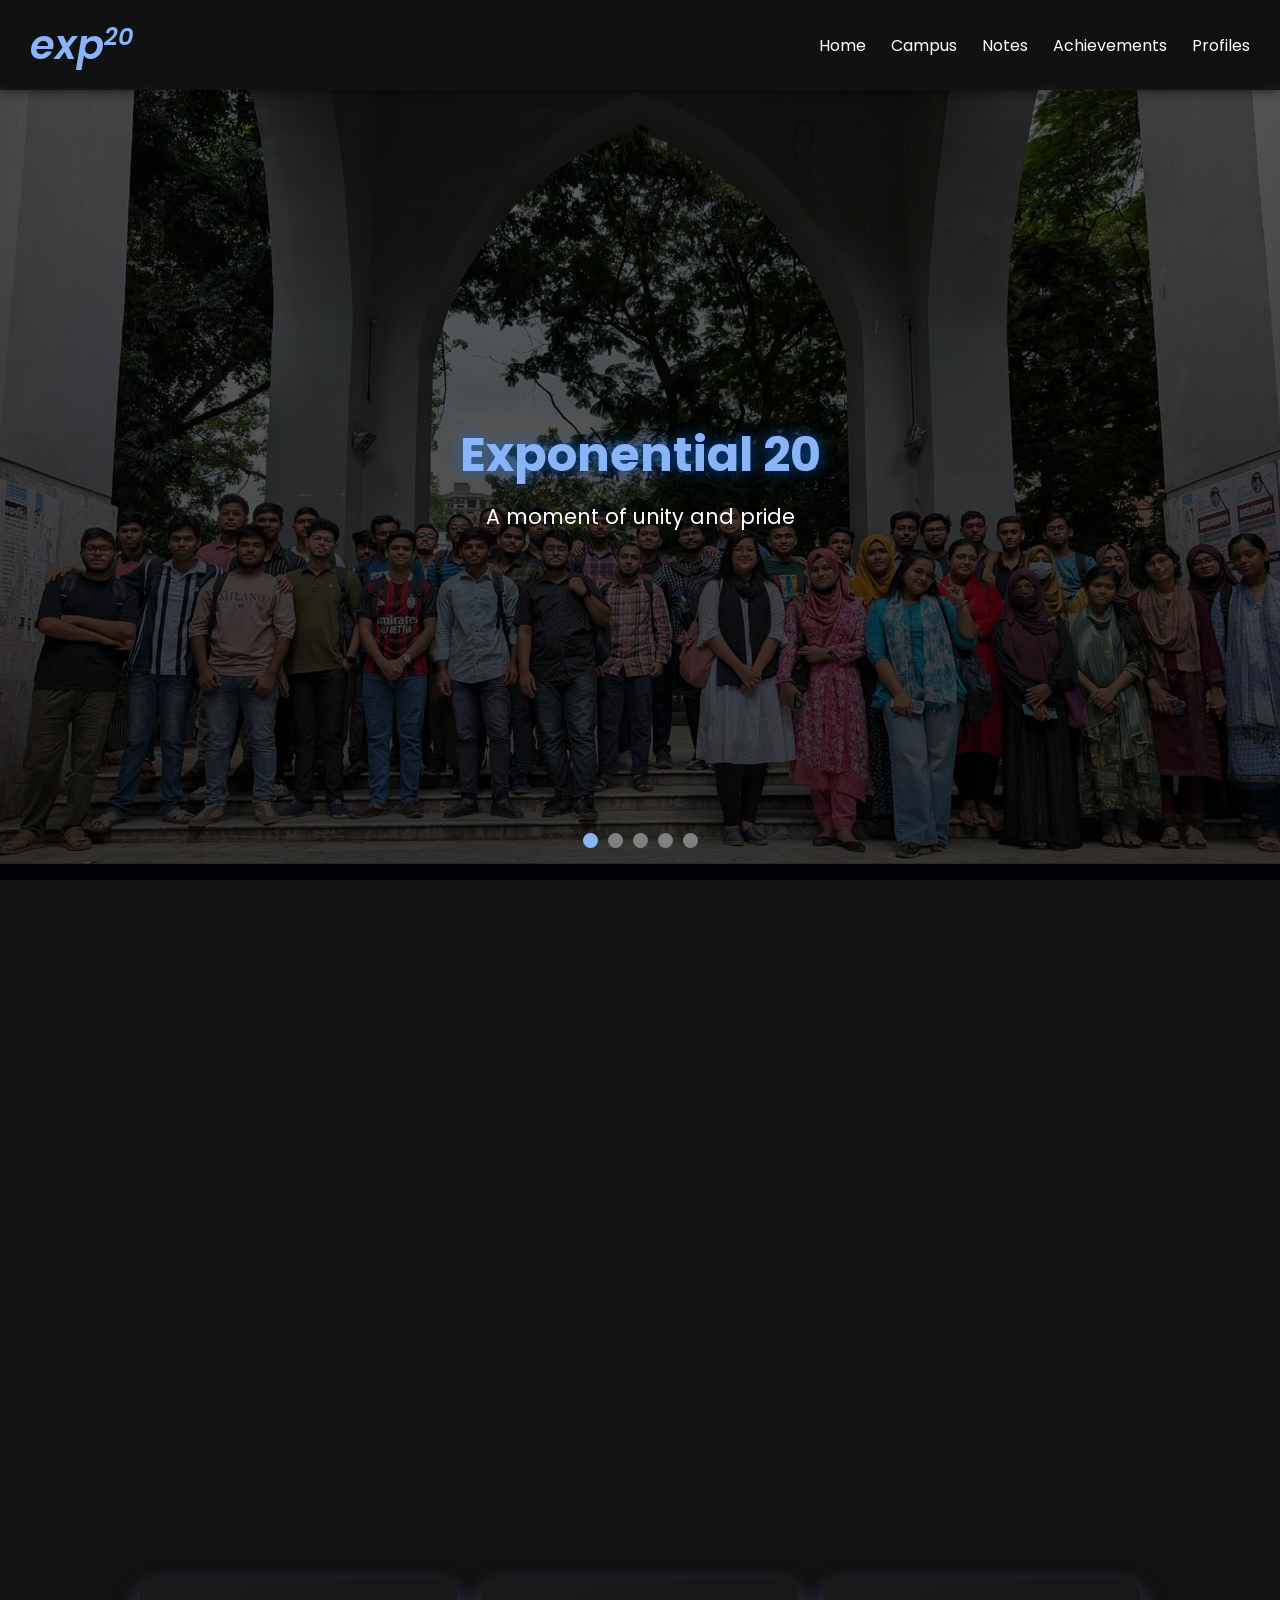
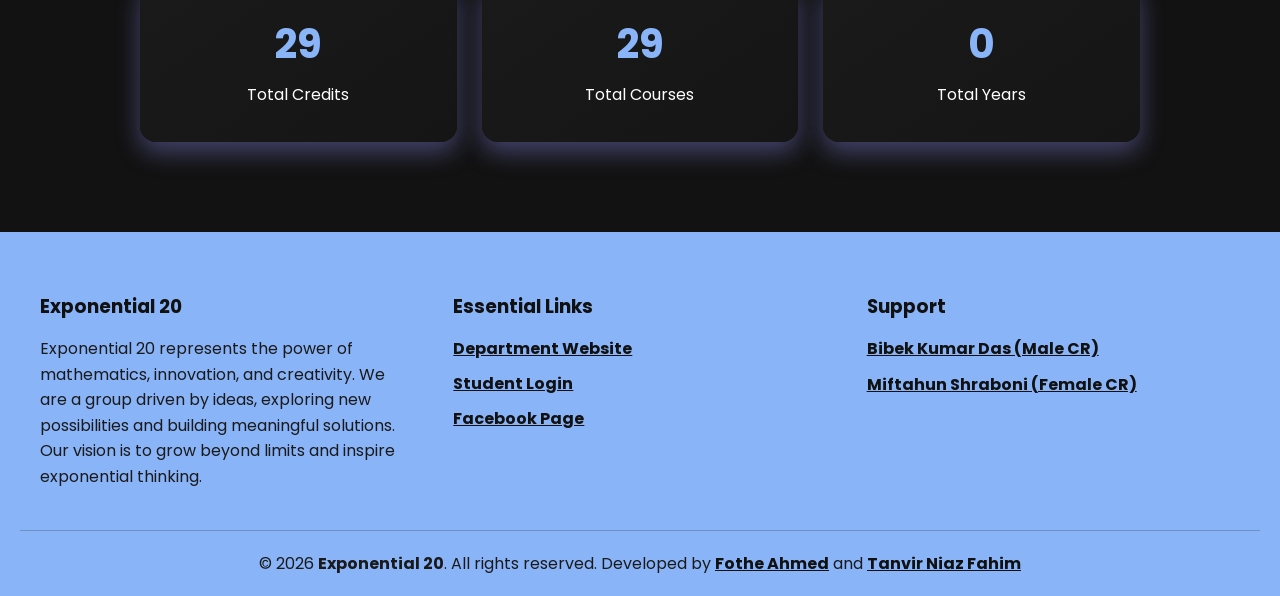
<file: index.html>
<!DOCTYPE html>
<html lang="en">
<head>
  <meta charset="UTF-8">
  <meta name="viewport" content="width=device-width, initial-scale=1.0">
  <title>Exponential 20</title>

  <link rel="icon" href="photos/fav-icon.png" type="image/x-icon">

  <!-- Google Font -->
  <link href="https://fonts.googleapis.com/css2?family=Poppins:wght@300;400;600&display=swap" rel="stylesheet">

  <link rel="stylesheet" href="style.css">
</head>
<body>

  <!-- Navbar -->
  <nav class="navbar" id="navbar">
    <a href="index.html#home" style="text-decoration: none;"><div class="logo" style = "font-style: italic; font-size: 2.5rem;">exp<sup style="font-size: 1.5rem;">20</sup></div></a>

    <ul class="nav-links" id="navLinks">
      <li><a href="index.html#home">Home</a></li>
      <li><a href="#tutorial">Campus</a></li>
      <li><a href="https://drive.google.com/drive/folders/1Bf8QNscCGrwSkDKxEE0ZVJvtm5V58cDX" target="_blank">Notes</a></li>
      <li><a href="achievements.html">Achievements</a></li>
      <li><a href="profiles.html">Profiles</a></li>
    </ul>

    <!-- Hamburger -->
    <div class="hamburger" id="hamburger">
      <span></span>
      <span></span>
      <span></span>
    </div>
  </nav>


    <!-- Hero Section  -->
    <section class="hero" id="home">

    <!-- Slides -->
    <div class="slides">
        <img src="photos/hero-section-1.jpg" class="slide active">
        <img src="photos/hero-section-2.jpg" class="slide">
        <img src="photos/hero-section-3.jpg" class="slide">
        <img src="photos/hero-section-4.jpg" class="slide">
        <img src="photos/hero-section-5.jpg" class="slide">
    </div>

    <!-- Dark Overlay -->
    <div class="overlay"></div>

    <!-- Content -->
    <div class="hero-content">
        <h1 class="batch-name">Exponential 20</h1>
        <p class="changing-text">Welcome to Our Batch</p>
    </div>

    <!-- Dots -->
    <div class="dots"></div>

    </section>

    <!-- Tutorial Section -->
    <section class="tutorial" id="tutorial">

    <div class="tutorial-container">

        <!-- TEXT -->
        <div class="tutorial-text">
        <h2 class="t-title">Campus Overview</h2>
        <p class="t-para">
            Our campus reflects a timeless beauty shaped through years of legacy. It stands as a unique and distinguished space, rich in heritage and meaning. Every corner carries the weight of history, making it an integral part of our academic identity.
        </p>
        </div>

        <!-- VIDEO -->
        <div class="tutorial-video">
        <iframe width="560" height="315" src="https://www.youtube.com/embed/gn9SiERdQxE?si=r0e6i2obHxq4XD-L" title="YouTube video player" frameborder="0" allow="accelerometer; autoplay; clipboard-write; encrypted-media; gyroscope; picture-in-picture; web-share" referrerpolicy="strict-origin-when-cross-origin" allowfullscreen></iframe>
        </div>

    </div>

    </section>


    <!-- Academic Section -->
     
    <section id="stats" class="stats">

    <!-- TITLE -->
    <div class="stats-header">
        <h2>Academic Information</h2>
        <p>Key academic overview of the batch</p>
    </div>

    <!-- CARDS -->
    <div class="stats-container">

        <div class="stat-card">
        <div class="stat-number" data-target-value="147">0</div>
        <div class="label">Total Credits</div>
        </div>

        <div class="stat-card">
        <div class="stat-number" data-target-value="64">0</div>
        <div class="label">Total Courses</div>
        </div>

        <div class="stat-card">
        <div class="stat-number" data-target-value="4">0</div>
        <div class="label">Total Years</div>
        </div>

    </div>

    </section>


    <!-- Footer Section -->
<footer class="footer">

  <div class="footer-container">

    <!-- COLUMN 1 -->
    <div class="footer-box">
      <h3>Exponential 20</h3>
      <p>
        Exponential 20 represents the power of mathematics, innovation, and creativity. We are a group driven by ideas, exploring new possibilities and building meaningful solutions. Our vision is to grow beyond limits and inspire exponential thinking.
      </p>
    </div>

    <!-- COLUMN 2 -->
    <div class="footer-box">
      <h3>Essential Links</h3>

      <a href="https://jnu.ac.bd/department/portal/mathematics" target="_blank">Department Website</a>
      <a href="https://student.erp.jnu.ac.bd/" target="_blank">Student Login</a>
      <a href="https://www.facebook.com/share/17qB9Ed7td/" target="_blank">Facebook Page</a>

    </div>

    <!-- COLUMN 3 -->
    <div class="footer-box">
      <h3>Support</h3>

      <p><a href="https://www.facebook.com/bi.be.k.671409" target="_blank">Bibek Kumar Das (Male CR)</a></p>
      <p><a href="https://www.facebook.com/miftahunshraboni" target="_blank">Miftahun Shraboni (Female CR) </a></p>

    </div>

  </div>

  <!-- BOTTOM BAR -->
  <div class="footer-bottom">
    <p>
      © <span id="year"></span> <span style="font-weight: bolder;">Exponential 20</span>. All rights reserved.
      Developed by 
      <a href="https://www.facebook.com/am.i.fothe/" target="_blank">Fothe Ahmed</a> and <a href="https://www.facebook.com/25Bluemoon?rdid=a7if3dRKSXtWshcc&share_url=https%3A%2F%2Fwww.facebook.com%2Fshare%2F1AxwfP1Fkn%2F#" target="_blank">Tanvir Niaz Fahim</a>
    </p>
  </div>

</footer>


  <div id="studentLoaderRoot">

    <div class="studentLoaderBox">

      <div class="studentLoaderDots">
        <span></span>
        <span></span>
        <span></span>
      </div>

      <h2 class="studentLoaderText">Just a Moment…</h2>

    </div>

  </div>




  <script src="navbar.js"></script>
  <script src="hero-section.js"></script>
  <script src="tutorial.js"></script>
 <script src="academic.js"></script>
 <script src="footer.js"></script>
 <script src="loader.js"></script>
</body>
</html>
</file>
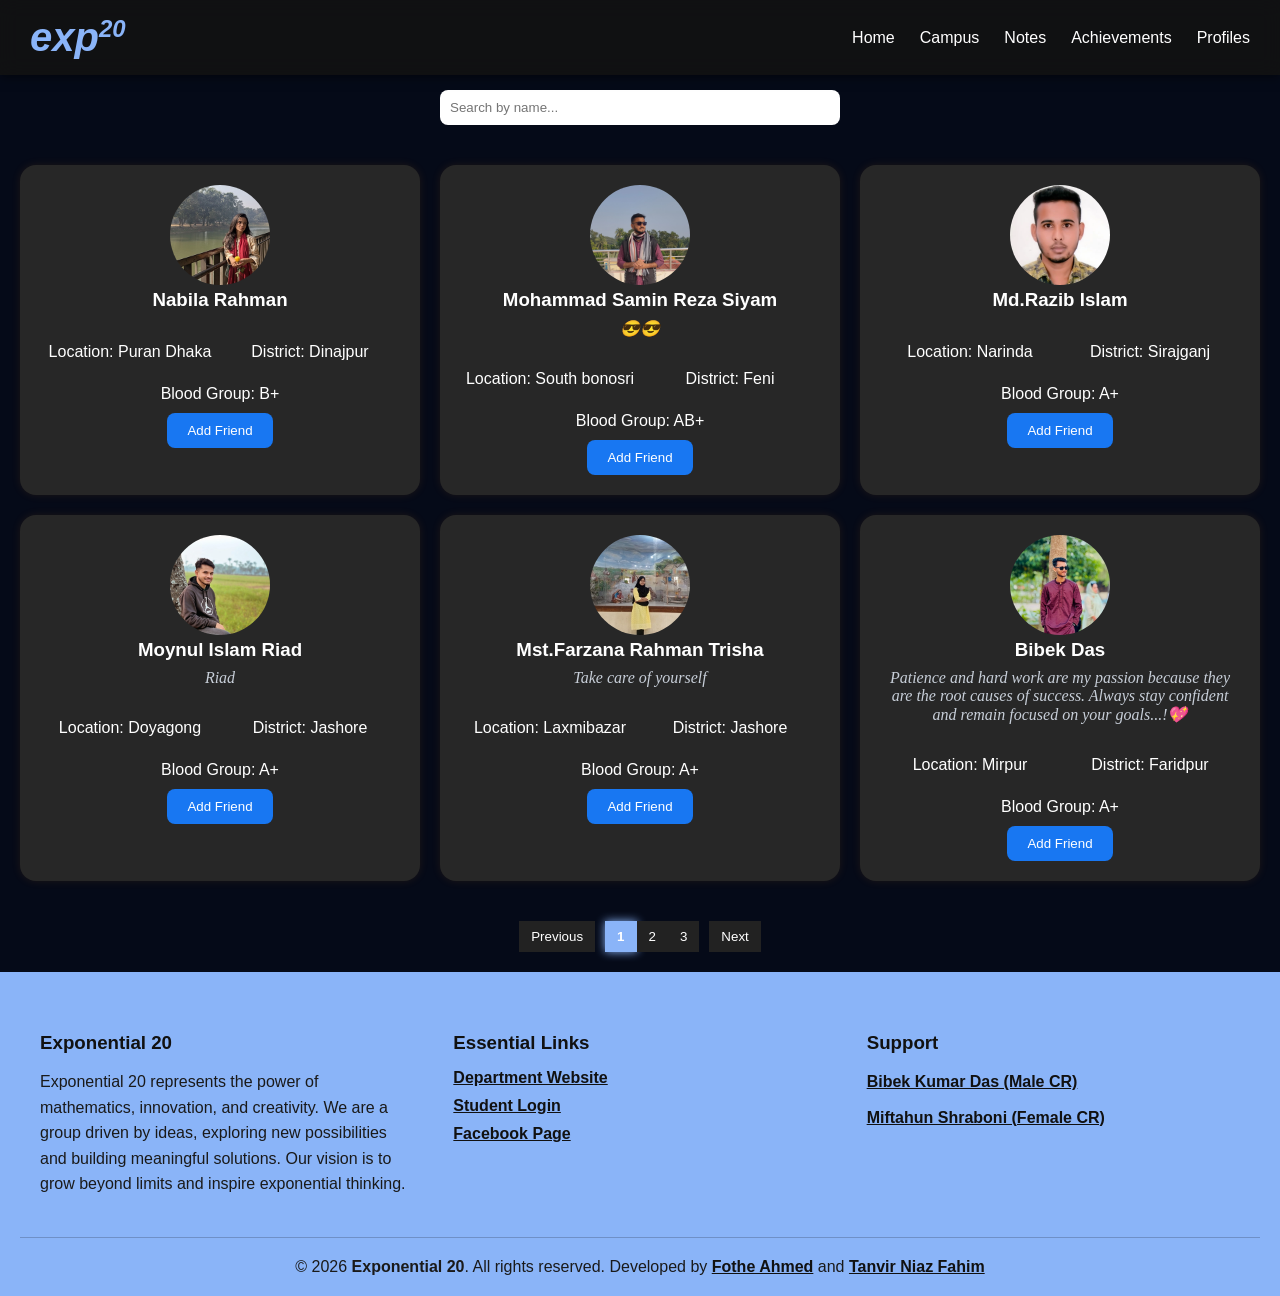
<file: profiles.html>
<!DOCTYPE html>
<html lang="en">
<head>
<meta charset="UTF-8">
<meta name="viewport" content="width=device-width, initial-scale=1.0">
<title>Student Profiles</title>

<link rel="stylesheet" href="https://cdnjs.cloudflare.com/ajax/libs/font-awesome/6.5.0/css/all.min.css">
<link rel="icon" href="photos/fav-icon.png" type="image/x-icon">
<link rel="stylesheet" href="profiles.css">
<link rel="stylesheet" href="style.css">

</head>

<body>

  <!-- Navbar -->
  <nav class="navbar" id="navbar">
    <a href="index.html#home" style="text-decoration: none;"><div class="logo" style = "font-style: italic; font-size: 2.5rem;">exp<sup style="font-size: 1.5rem;">20</sup></div></a>

    <ul class="nav-links" id="navLinks">
      <li><a href="index.html#home">Home</a></li>
      <li><a href="index.html#tutorial">Campus</a></li>
      <li><a href="https://drive.google.com/drive/folders/1Bf8QNscCGrwSkDKxEE0ZVJvtm5V58cDX" target="_blank">Notes</a></li>
      <li><a href="achievements.html">Achievements</a></li>
      <li><a href="profiles.html">Profiles</a></li>
    </ul>

    <!-- Hamburger -->
    <div class="hamburger" id="hamburger">
      <span></span>
      <span></span>
      <span></span>
    </div>
  </nav>


  <section class="student-section">

    <!-- Search -->
    <input 
      type="text" 
      id="searchInput" 
      placeholder="Search by name..."
    />

    <!-- Cards -->
    <div id="studentContainer" class="student-container"></div>

    <!-- Pagination -->
    <div class="pagination">
      <button id="prevBtn">Previous</button>
      <div id="pageNumbers"></div>
      <button id="nextBtn">Next</button>
    </div>

  </section>


    <!-- Footer Section -->
    <footer class="footer">

    <div class="footer-container">

        <!-- COLUMN 1 -->
        <div class="footer-box">
        <h3>Exponential 20</h3>
        <p>
            Exponential 20 represents the power of mathematics, innovation, and creativity. We are a group driven by ideas, exploring new possibilities and building meaningful solutions. Our vision is to grow beyond limits and inspire exponential thinking.
        </p>
        </div>

        <!-- COLUMN 2 -->
        <div class="footer-box">
        <h3>Essential Links</h3>

        <a href="https://jnu.ac.bd/department/portal/mathematics" target="_blank">Department Website</a>
        <a href="https://student.erp.jnu.ac.bd/" target="_blank">Student Login</a>
        <a href="https://www.facebook.com/share/17qB9Ed7td/" target="_blank">Facebook Page</a>

        </div>

        <!-- COLUMN 3 -->
        <div class="footer-box">
        <h3>Support</h3>

        <p><a href="https://www.facebook.com/bi.be.k.671409" target="_blank">Bibek Kumar Das (Male CR)</a></p>
        <p><a href="https://www.facebook.com/miftahunshraboni" target="_blank">Miftahun Shraboni (Female CR) </a></p>

        </div>

    </div>

    <!-- BOTTOM BAR -->
    <div class="footer-bottom">
        <p>
        © <span id="year"></span> <span style="font-weight: bolder;">Exponential 20</span>. All rights reserved.
        Developed by 
        <a href="https://www.facebook.com/am.i.fothe/" target="_blank">Fothe Ahmed</a>  and <a href="https://www.facebook.com/25Bluemoon?rdid=a7if3dRKSXtWshcc&share_url=https%3A%2F%2Fwww.facebook.com%2Fshare%2F1AxwfP1Fkn%2F#" target="_blank">Tanvir Niaz Fahim</a>
      </p>
    </div>

    </footer>



<div id="studentLoaderRoot">

  <div class="studentLoaderBox">

    <div class="studentLoaderDots">
      <span></span>
      <span></span>
      <span></span>
    </div>

    <h2 class="studentLoaderText"> Just a Moment… </h2>

  </div>

</div>



<script src="profiles.js"></script>
<script src="navbar.js"></script>
<script src="footer.js"></script>
<script src="loader.js"></script>

</body>
</html>
</file>
<file: style.css>
* {
  margin: 0;
  padding: 0;
  box-sizing: border-box;
  font-family: 'Poppins', sans-serif;
}

html {
  scroll-behavior: smooth;
  scroll-padding-top: 80px; /* navbar offset fix */
}

body {
  background: #050A18;
  color: white;
  padding-top: 70px; /* 🔥 fixed navbar offset */
  overflow-x: hidden;
}

/* Navbar */
.navbar {
  position: fixed; /* 🔥 FIXED */
  top: 0;
  left: 0;
  width: 100%;
  background: rgba(18,18,18,0.9);
  backdrop-filter: blur(10px);
  display: flex;
  justify-content: space-between;
  align-items: center;
  padding: 15px 30px;
  z-index: 1000;
  box-shadow: 0 2px 10px rgba(0,0,0,0.5);
}

.logo {
  color: #8AB4F8;
  font-size: 1.5rem;
  font-weight: 600;
}

/* Nav Links */
.nav-links {
  display: flex;
  list-style: none;
  gap: 25px;
}

.nav-links a {
  color: white;
  text-decoration: none;
  position: relative;
  transition: 0.3s;
}

/* Hover underline */
.nav-links a::after {
  content: "";
  position: absolute;
  width: 0%;
  height: 2px;
  background: #A1A7B0;
  left: 0;
  bottom: -5px;
  transition: 0.3s;
}

.nav-links a:hover {
  color: #A1A7B0;
}

.nav-links a:hover::after {
  width: 100%;
}

/* Hamburger */
.hamburger {
  display: none;
  flex-direction: column;
  cursor: pointer;
}

.hamburger span {
  width: 25px;
  height: 3px;
  background: white;
  margin: 4px;
  transition: 0.3s;
}



/* Hero Section */

/* Hero */
.hero {
  position: relative;
  width: 100%;
  height: 90vh;
  overflow: hidden;
}

/* Slides */
.slides {
  position: absolute;
  width: 100%;
  height: 100%;
}

/* Images */
.slide {
  position: absolute;
  width: 100%;
  height: 100%;
  object-fit: contain;
  object-position: center; /* 🔥 main fix */
  opacity: 0;
  transition: opacity 1s ease-in-out, transform 6s ease;
}

/* Active slide */
.slide.active {
  opacity: 1;
  transform: scale(1.08); /* smooth zoom */
}

/* Overlay */
.overlay {
  position: absolute;
  width: 100%;
  height: 100%;
  background: linear-gradient(
    rgba(0,0,0,0.6),
    rgba(0,0,0,0.75)
  );
  z-index: 1;
}

/* Content */
.hero-content {
  position: relative;
  z-index: 2;
  height: 100%;
  display: flex;
  flex-direction: column;
  justify-content: center;
  align-items: center;
  gap: 10px;
  text-align: center;
  padding: 0 20px;
}

/* Heading */
.batch-name {
  font-size: 3rem;
  color: #8AB4F8;
  font-weight: 700;
  text-shadow: 0 0 15px rgba(0, 115, 255, 0.6);
}

/* Animated Text */
.changing-text {
  font-size: 1.3rem;
  color: white;
  opacity: 0;
  transform: translateY(20px);
  transition: all 0.6s ease;
}

.changing-text.show {
  opacity: 1;
  transform: translateY(0);
}

/* Dots */
.dots {
  position: absolute;
  bottom: 20px;
  width: 100%;
  text-align: center;
  z-index: 2;
}

.dot {
  height: 15px;
  width: 15px;
  margin: 5px;
  background: gray;
  display: inline-block;
  border-radius: 50%;
  transition: 0.3s;
  cursor: pointer;
}

.dot.active {
  background: #8AB4F8;
}
.dot:hover {
  background: white;
  transform: scale(1.2);
}



/* Tutorail Section  */
.tutorial {
  background: #121212;
  padding: 80px 20px;
  color: white;
  overflow-x: hidden;
}

/* CONTAINER */
.tutorial-container {
  display: flex;
  align-items: center;
  justify-content: center;
  gap: 60px;
  max-width: 1100px;
  margin: auto;
}

/* TEXT */
.tutorial-text {
  flex: 1;
}

.tutorial-text .t-title {
  color: #8AB4F8;
  font-size: 2.2rem;
  margin-bottom: 15px;

  opacity: 0;
  transform: translateX(-60px);
  transition: all 0.8s ease;
}

.tutorial-text .t-para {
  font-size: 1.1rem;
  line-height: 1.6;

  opacity: 0;
  transform: translateY(40px);
  transition: all 0.8s ease;
}

/* VIDEO */
.tutorial-video {
  flex: 1;

  opacity: 0;
  transform: translateX(60px);
  transition: all 0.8s ease;
}

.tutorial-video iframe {
  width: 100%;
  aspect-ratio: 16 / 9;
  border-radius: 12px;
  border: none;
  box-shadow: 0 10px 30px rgba(0,0,0,0.6);
}

/* ================= ACTIVE STATE ================= */

.tutorial.active .t-title {
  opacity: 1;
  transform: translateX(0);
}

.tutorial.active .t-para {
  opacity: 1;
  transform: translateY(0);
}

.tutorial.active .tutorial-video {
  opacity: 1;
  transform: translateX(0);
}

/* Academic Section */
.stats {
  background: #121212;
  padding: 90px 20px;
  overflow-x: hidden;
}

/* TITLE */
.stats-header {
  text-align: center;
  margin-bottom: 40px;
}

.stats-header h2 {
  color: #8AB4F8;
  font-size: 2.2rem;
  margin-bottom: 8px;

  opacity: 0;
  transform: translateY(30px);
  transition: all 0.8s ease;
}

.stats-header p {
  color: #ffffffaa;
  font-size: 1.1rem;

  opacity: 0;
  transform: translateY(30px);
  transition: all 0.8s ease;
}

/* ACTIVE TITLE */
.stats-header.active h2,
.stats-header.active p {
  opacity: 1;
  transform: translateY(0);
}

.stats-header.active p {
  transition-delay: 0.2s;
}

/* CONTAINER */
.stats-container {
  display: grid;
  grid-template-columns: repeat(3, 1fr);
  gap: 25px;
  max-width: 1000px;
  margin: auto;
}

/* CARD */
.stat-card {
  background: linear-gradient(145deg, #1a1a1a, #151515);
  border-radius: 16px;
  padding: 35px 20px;
  text-align: center;
  box-shadow: 0 10px 25px rgba(150, 150, 255, 0.377);
  transition: 0.3s;
  cursor: pointer;
}

.stat-card:hover {
  transform: translateY(-8px) scale(1.05);
}

/* NUMBER */
.stat-number {
  font-size: 2.5rem;
  color: #8AB4F8;
  font-weight: bold;
  margin-bottom: 8px;
}

/* LABEL */
.label {
  color: white;
  font-size: 1rem;
}


/* Footer Section */
.footer {
  background: #8AB4F8; /* MAIN CHANGE */
  color: #1a1a1a;
  padding: 60px 20px 20px;
}

/* CONTAINER */
.footer-container {
  display: grid;
  grid-template-columns: repeat(3, 1fr);
  gap: 40px;
  max-width: 1200px;
  margin: auto;
}

/* HEADINGS */
.footer-box h3 {
  color: #111;
  margin-bottom: 15px;
}

/* TEXT */
.footer-box p {
  color: #1a1a1a;
  line-height: 1.6;
}

/* LINKS */
.footer-box a {
  display: block;
  color: #111;
  font-weight: bold;
  margin-bottom: 10px;
  transition: 0.3s;
}

.footer-box a:hover {
  color: white;
  transform: translateX(6px);
}

/* BOTTOM BAR */
.footer-bottom {
  border-top: 1px solid rgba(0,0,0,0.2);
  margin-top: 40px;
  padding-top: 20px;
  text-align: center;
}

/* DEVELOPED BY LINK */
.footer-bottom a {
  color: #111;
  font-weight: bold;
  text-decoration: underline;
  transition: 0.3s;
}

.footer-bottom a:hover {
  color: white;
}

/* Loader Style */
/* FULL SCREEN LOADER */
#studentLoaderRoot {
  position: fixed;
  inset: 0;
  background: #0f0f0f;
  display: flex;
  align-items: center;
  justify-content: center;
  z-index: 99999;
  transition: opacity 0.2s ease;
}

/* BOX */
.studentLoaderBox {
  text-align: center;
}

/* DOTS */
.studentLoaderDots {
  display: flex;
  justify-content: center;
  gap: 8px;
  margin-bottom: 15px;
}

.studentLoaderDots span {
  width: 10px;
  height: 10px;
  background: #8AB4F8;
  border-radius: 50%;
  animation: studentLoaderBounce 0.6s infinite alternate;
  box-shadow: 0 0 10px #8AB4F8;
}

.studentLoaderDots span:nth-child(2) {
  animation-delay: 0.1s;
}

.studentLoaderDots span:nth-child(3) {
  animation-delay: 0.2s;
}

/* ANIMATION (unique name) */
@keyframes studentLoaderBounce {
  from {
    transform: translateY(0);
    opacity: 0.4;
  }
  to {
    transform: translateY(-10px);
    opacity: 1;
  }
}

/* TEXT */
.studentLoaderText {
  color: #8AB4F8;
  font-size: 1.3rem;
  font-style: italic;
  letter-spacing: 1px;
  animation: studentLoaderFade 0.6s infinite alternate;
}

/* separate animation */
@keyframes studentLoaderFade {
  from { opacity: 0.5; }
  to { opacity: 1; }
}































/* Nav Bar Responsive */
@media (max-width: 768px) {
  .nav-links {
    position: absolute;
    top: 70px;
    right: -100%;
    flex-direction: column;
    background: #121212;
    width: 100vw;
    text-align: center;
    padding: 20px 0;
    transition: 0.4s;
  }

  .nav-links.active {
    right: 0;
  }

  .hamburger {
    display: flex;
  }
}

/* Hero Section Responsive */
@media (max-width: 768px) {

  .hero {
    height: 50vh; /* 🔥 adjust here */
  }

  /* optional better text sizing */
  .batch-name {
    font-size: 1.8rem;
  }

  .changing-text {
    font-size: 1rem;
  }
}


/* ================= Tutorial Responsive ================= */

@media (max-width: 768px) {

  .tutorial-container {
    flex-direction: column;
    text-align: center;
    gap: 30px;
  }

  .tutorial-text .t-title {
    font-size: 1.8rem;
  }

  .tutorial-text .t-para {
    font-size: 1rem;
    padding: 0 10px;
  }
}



/* ================= Academic Responsive ================= */
/* MOBILE */
@media (max-width: 768px) {
  .stats-container {
    grid-template-columns: 1fr;
    gap: 15px;
  }

  .stat-card {
    padding: 25px 15px;
  }

  .stat-number {
    font-size: 1.8rem;
  }
}
/* Footer Responsive */
@media (max-width: 768px) {
  .footer-container {
    grid-template-columns: 1fr;
    text-align: left;
  }
}
</file>
<file: profiles.css>
body {
  background: #0f0f0f;
  color: #fff;
  font-family: sans-serif;
}

/* Search */
#searchInput {
  width: 90%;
  max-width: 400px;
  margin: 20px auto;
  display: block;
  padding: 10px;
  border-radius: 8px;
  border: none;
  outline: none;
}

/* Grid */
.student-container {
  display: grid;
  gap: 20px;
  padding: 20px;
  transition: all 0.3s ease;
}

/* Card */
.card {
  background: #272727;
  border-radius: 16px;
  padding: 20px;
  text-align: center;
  transition: 0.3s;
  box-shadow: 0 0 10px rgba(255, 140, 0, 0.1);
  -webkit-tap-highlight-color: transparent;
}

.card:hover {
  transform: translateY(-5px);
  box-shadow: 0 0 20px rgba(255, 140, 0, 0.4);
}
.card_info{
  width: 100%;
  margin: 0 auto;
  text-align: center;
  color: #fff;
  display: flex;
  flex-wrap: wrap;
}
.card_info p{
  width: 50%;;
  margin-top: 1.5rem;
}
.card_info p:nth-child(2){
  text-align: center;
}
.card_info p:nth-child(3){
  width: 100%;
}
/* Mobile touch effect */
.card:active {
  transform: scale(0.97);
}

.card img {
  width: 100px;
  height: 100px;
  border-radius: 50%;
  object-fit: cover;
}

/* Button */
.add-btn {
  background: #1877f2;
  border: none;
  padding: 10px 20px;
  color: white;
  border-radius: 8px;
  margin-top: 10px;
  cursor: pointer;
  transition: 0.3s;
}

.add-btn:hover {
  background: #145edb;
  transform: scale(1.05);
}

.add-btn:active {
  transform: scale(0.95);
  background: #0d5bd3;
}

/* Pagination */
.pagination {
  display: flex;
  justify-content: center;
  gap: 10px;
  padding: 20px;
}

.pagination button {
  background: #222;
  color: white;
  border: none;
  padding: 8px 12px;
  cursor: pointer;
}

.pagination .active {
  background: #8AB4F8;
  font-weight: bold;
  box-shadow: 0 0 10px #8AB4F8;
}
.notFound{
  margin: 1rem auto;
  width: 55vw;
  text-align: right;
  color: #A1A7B0;
  font-size: 2rem;
  
}



/* Desktop → 3 column */
@media (min-width: 1024px) {
  .student-container {
    grid-template-columns: repeat(3, 1fr);
  }
}

/* Tablet → 2 column */
@media (max-width: 1023px) {
  .student-container {
    grid-template-columns: repeat(2, 1fr);
  }
  .card_info p{
    width: 100%;
  }
}

/* Mobile → 1 column */
@media (max-width: 600px) {
  .student-container {
    grid-template-columns: 1fr;
  }
  .card_info p{
    width: 100%;
  }
}
</file>
